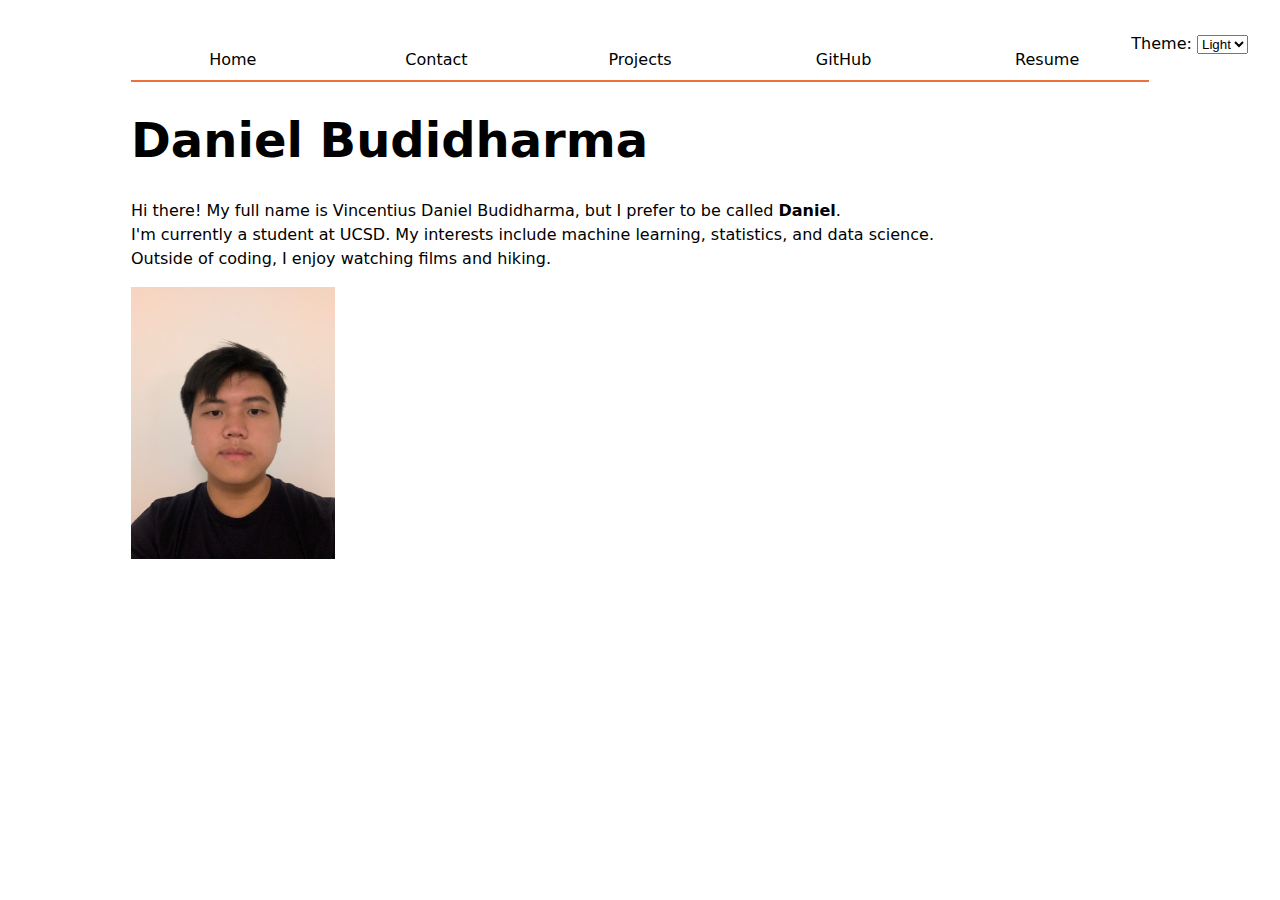
<file: index.html>
<!DOCTYPE html>
<html lang="en">
<head>
    <meta charset="UTF-8">
    <meta name="viewport" content="width=device-width, initial-scale=1.0">
    <title>Daniel Budidharma: Personal site and portfolio</title>
    <link rel="stylesheet" href="style.css">
    <link rel="icon" type="image/x-icon" href="images/fox.ico">
    <script type="module" src="global.js"></script>
</head>
<body>
    <h1>Daniel Budidharma</h1>
    <p>Hi there! My full name is Vincentius Daniel Budidharma, but I prefer to be called <b>Daniel</b>. <br>
        I'm currently a student at UCSD. My interests include machine learning, statistics, and data science. <br>
        Outside of coding, I enjoy watching films and hiking.
        </p>
    <img src="images\casual_pic.jpg" alt="A casual portrait of myself in a t shirt" style="width:20%;height:20%;">
</body>
</body>
</html>
</file>
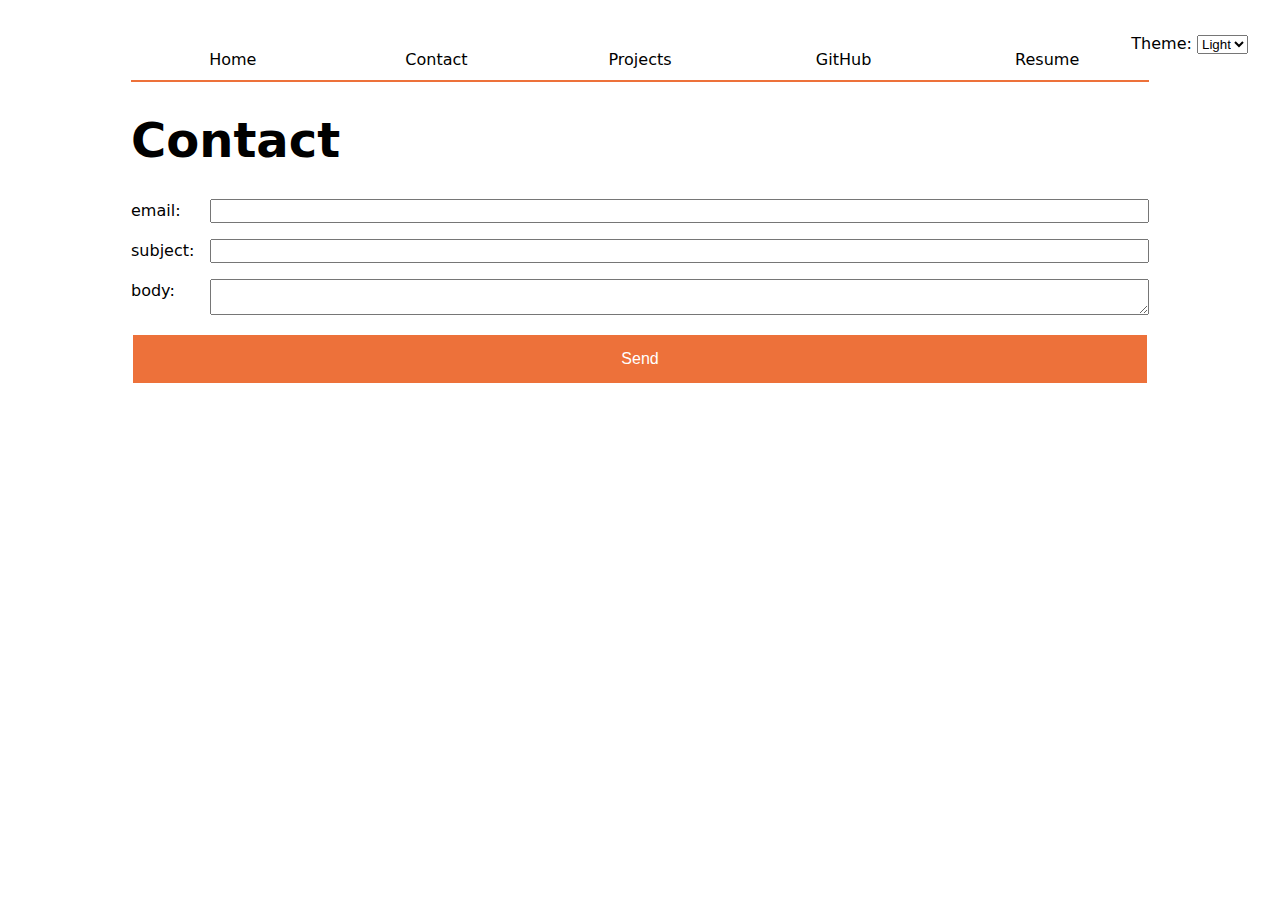
<file: contact/index.html>
<!DOCTYPE html>
<html lang="en">
<head>
    <meta charset="UTF-8">
    <meta name="viewport" content="width=device-width, initial-scale=1.0">
    <title>Contact</title>
    <link rel="stylesheet" href="../style.css">
    <link rel="icon" type="image/x-icon" href="../images/fox.ico">
    <script type="module" src="../global.js"></script>
</head>
<body>
    <h1>Contact</h1>
    <form action="mailto:vbudidharma@ucsd.edu" method="POST" enctype="text/plain">
        <label for="email">email: </label>
        <input name="email" type="email">
        <label for="subject">subject: </label>
        <input type="text" name="subject">
        <label for="html">body: </label>
        <textarea name="body"></textarea>
        <button type="submit">Send</button>
    </form>
</body>
</html>
</file>
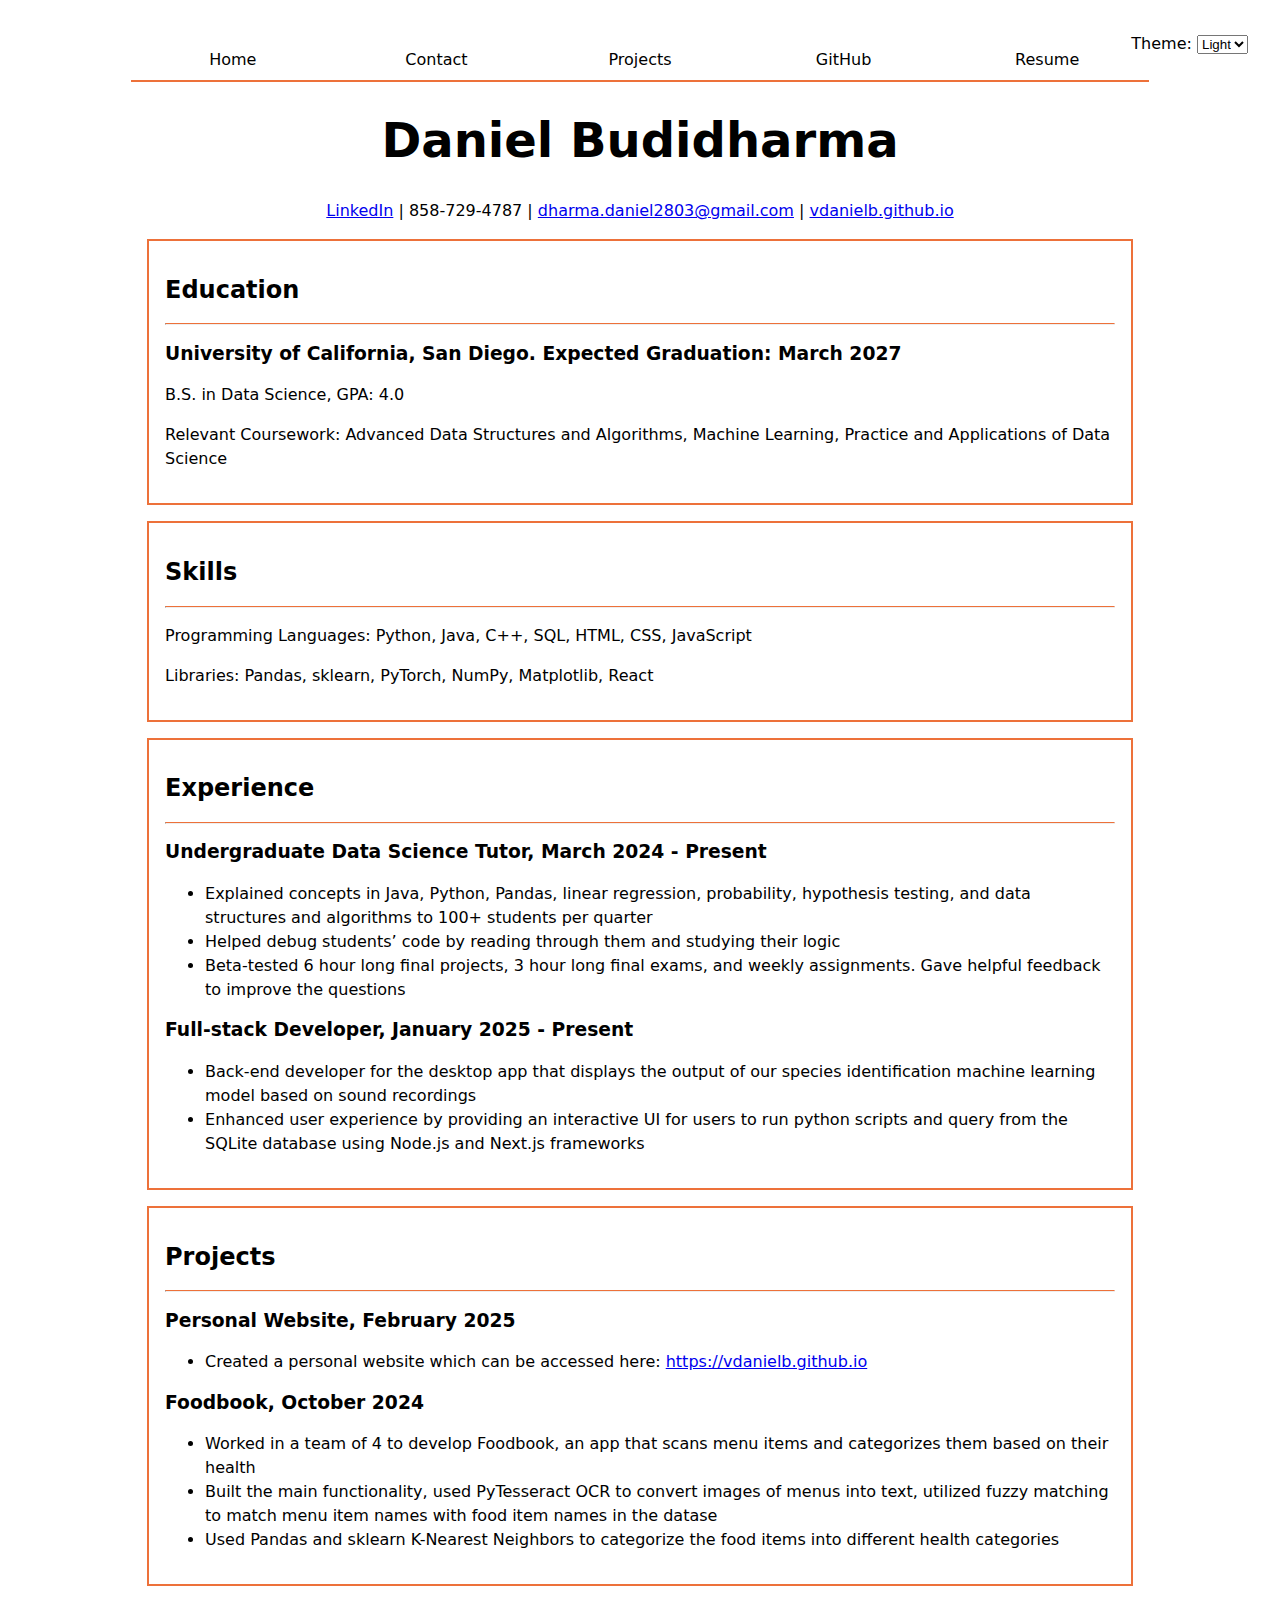
<file: resume/index.html>
<!DOCTYPE html>
<html lang="en">
<head>
    <meta charset="UTF-8">
    <meta name="viewport" content="width=device-width, initial-scale=1.0">
    <title>Resume</title>
    <link rel="stylesheet" href="../style.css">
    <link rel="icon" type="image/x-icon" href="../images/fox.ico">
    <script type="module" src="../global.js"></script>
</head>
<body class="resume">
    <h1 style="text-align:center;">Daniel Budidharma</h1>
    <p style="text-align:center;"><a href="">
        <a href="https://www.linkedin.com/in/vdanielb/">LinkedIn</a> |
        858-729-4787 |
        <a href="mailto:dharma.daniel2803@gmail.com">dharma.daniel2803@gmail.com</a> |
        <a href="https://vdanielb.github.io">vdanielb.github.io</a>
    </a></p>

    <section>
        <h2>Education</h2>
        <hr>
        <article>
            <h3>University of California, San Diego. Expected Graduation: <time datetime="2027-03">March 2027</time></h3>
            <p>B.S. in Data Science, GPA: 4.0</p>
            <p>Relevant Coursework: Advanced Data Structures and Algorithms, Machine Learning, Practice and Applications of Data Science</p>
        </article>
    </section>

    <section>
        <h2>Skills</h2>
        <hr>
        <article>
            <p>Programming Languages: Python, Java, C++, SQL, HTML, CSS, JavaScript</p>
            <p>Libraries: Pandas, sklearn, PyTorch, NumPy, Matplotlib, React</p>
        </article>
    </section>

    <section>
        <h2>Experience</h2>
        <hr>
        <article>
            <h3>Undergraduate Data Science Tutor, <time datetime="2024-03">March 2024</time> - <time datetime="2025-04-03">Present</time></h3>
            <ul>
                <li>Explained concepts in Java, Python, Pandas, linear regression, probability, hypothesis testing, and data structures and
                    algorithms to 100+ students per quarter</li>
                <li>Helped debug students’ code by reading through them and studying their logic</li>
                <li>Beta-tested 6 hour long final projects, 3 hour long final exams, and weekly assignments. Gave helpful feedback to
                    improve the questions</li>
            </ul>
        </article>
        <article>
            <h3>Full-stack Developer, <time datetime="2025-01">January 2025</time> - <time datetime="2025-04-03">Present</time></h3>
            <ul>
                <li>Back-end developer for the desktop app that displays the output of our species identification machine learning model
                    based on sound recordings</li>
                <li>Enhanced user experience by providing an interactive UI for users to run python scripts and query from the SQLite
                    database using Node.js and Next.js frameworks</li>
            </ul>
        </article>
    </section>

    <section>
        <h2>Projects</h2>
        <hr>
        <article>
            <h3>Personal Website, <time datetime="2025-02">February 2025</time></h3>
            <ul>
                <li>Created a personal website which can be accessed here: <a href="https://vdanielb.github.io" target="_blank">https://vdanielb.github.io</a></li>
            </ul>
        </article>
        <article>
            <h3>Foodbook, <time datetime="2024-08">October 2024</time></h3>
            <ul>
                <li>Worked in a team of 4 to develop Foodbook, an app that scans menu items and categorizes them based on their health</li>
                <li>Built the main functionality, used PyTesseract OCR to convert images of menus into text, utilized fuzzy matching to
                    match menu item names with food item names in the datase</li>
                <li>Used Pandas and sklearn K-Nearest Neighbors to categorize the food items into different health categories</li>
            </ul>
        </article>
    </section>

</body>
</html>
</file>
<file: style.css>
:root {
  --color-accent: oklch(0.95 0.0134 228.4 / 50%);
  --nav-color: #ed713a;
}

label.color-scheme {
  position: absolute;
  top: 2rem;
  right: 2rem;
}

body {
    /* Set line height to 1.5 times the font size
         and use the OS’s UI font as the website font
       */
    font: 100%/1.5 system-ui;
    max-width: 100ch;
    margin-inline: auto;
    padding: 2rem;

    accent-color: var(--color-accent);
}

h1 {
  font-size: 300%;
}

h1, h2, h3, h4, h5, h6{
  line-height: 1.1;
  text-wrap: balance;
}

nav {
    display: flex;
    margin-bottom: 1em;
    border-bottom-width: 2px;
    border-bottom-style: solid;
    border-bottom-color: var(--nav-color);

    a {
      flex: 1;
      text-decoration: none;
      color: inherit;
      text-align: center;
      padding: 0.5em;
      border-bottom-color: var(--nav-color);
    }
    a:hover {
      background-color: var(--color-accent);
      padding-bottom: 0.1em;
      border-bottom-width: 0.4em;
      border-bottom-style: solid;
    }

    a.current{
      padding-bottom: 0.1em;
      border-bottom-width: 0.4em;
      border-bottom-style: solid;
      font-weight: bold;
    }
}

form {
  display:grid;
  grid-template-columns: auto 1fr;
  gap: 1em;
  grid-column: 1 / -1;
  label {
    display:grid;
    grid-template-columns: subgrid;
  }
  button {
    grid-column: 1 / -1;
    background-color: var(--nav-color);
    border: none;
    color: white;
    padding: 15px 32px;
    text-align: center;
    text-decoration: none;
    display: inline-block;
    font-size: 16px;
    margin: 4px 2px;
    cursor: pointer;
  }
}

.projects{
  display: grid;
  grid-template-columns: repeat(auto-fill, minmax(15em, 1fr));
  gap: 1em;

  article {
    display: grid;
    grid-template-rows: subgrid;
    grid-row: span 3;
    
    h2{
      margin: 0;
    }
  }
}

.resume{
  section {
    display: block;
    gap: 1em;
    border: 0.15rem solid var(--nav-color);
    padding: 1rem;
    margin: 1rem;
  }

  hr {
    border-top: 1px solid var(--nav-color);
  }
}
</file>
